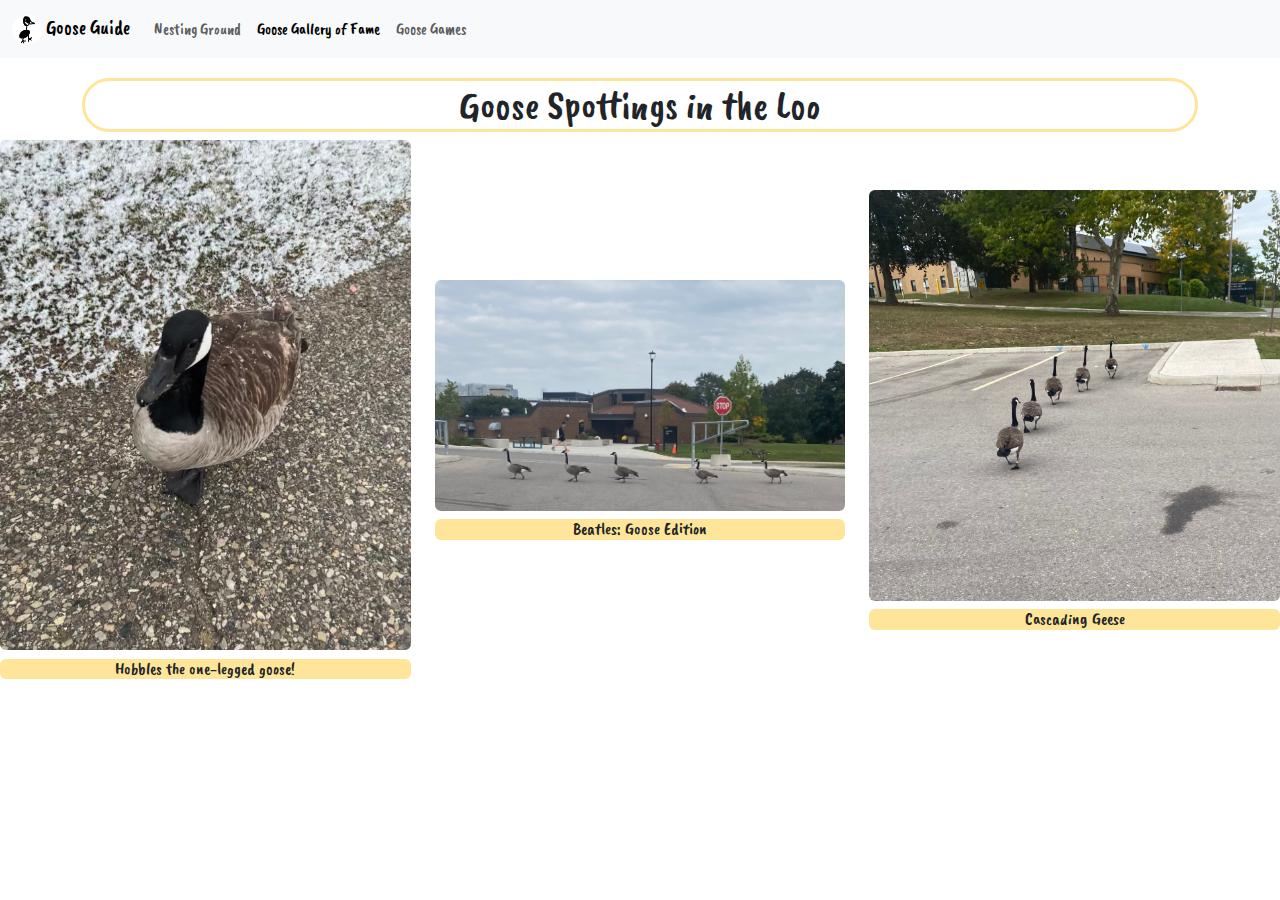
<file: about.html>
<!DOCTYPE html>
<html lang="en">
<head>
    <meta charset="UTF-8">
    <meta name="viewport" content="width=device-width, initial-scale=1.0">
    <title>Goose Games</title>
    <link rel="stylesheet" href="https://cdn.jsdelivr.net/npm/bootstrap@5.3.3/dist/css/bootstrap.min.css">
    <link rel="preconnect" href="https://fonts.googleapis.com">
    <link rel="preconnect" href="https://fonts.gstatic.com" crossorigin>
    <link href="https://fonts.googleapis.com/css2?family=Caveat+Brush&display=swap" rel="stylesheet">
    <link rel="stylesheet" href="about.css">
</head>
<body>
    <nav class="navbar sticky-top navbar-expand-lg bg-body-tertiary">
        <div class="container-fluid">
            <a class="navbar-brand" href="#">
                <img src="images/IMG_0214.jpg" alt="Logo" width="30" height="30" class="d-inline-block align-text-top rounded-circle">
                Goose Guide
              </a>
          <button class="navbar-toggler" type="button" data-bs-toggle="collapse" data-bs-target="#navbarNavAltMarkup" aria-controls="navbarNavAltMarkup" aria-expanded="false" aria-label="Toggle navigation">
            <span class="navbar-toggler-icon"></span>
          </button>
          <div class="collapse navbar-collapse" id="navbarNavAltMarkup">
            <div class="navbar-nav">
                <a class="nav-link" href="index.html">Nesting Ground</a>
                <a class="nav-link active" aria-current="page" href="#">Goose Gallery of Fame</a>
                <a class="nav-link" href="games.html">Goose Games</a>
            </div>
          </div>
        </div>
    </nav>
    <main>
        <div class="container">
            <h1>Goose Spottings in the Loo</h1>
        </div>
        <div class="row align-items-center">
            <div class="col-md-4 mb-4">
                <img class ="rounded img-fluid " src="images/IMG_4025.jpg" alt="Goose">
                <h2 class="caption rounded">Hobbles the one-legged goose!</h2>
            </div>
            <div class="col-md-4 mb-4">
                <img class ="rounded img-fluid " src="images/IMG_4689.jpg" alt="Goose">
                <h2 class="caption rounded">Beatles: Goose Edition</h2>
            </div>
            <div class="col-md-4 mb-4">
                <img class ="rounded img-fluid " src="images/IMG_4690.jpg" alt="Goose">
                <h2 class="caption rounded">Cascading Geese</h2>
            </div>
        </div>
    </main>
    <script src="https://cdn.jsdelivr.net/npm/@popperjs/core@2.11.8/dist/umd/popper.min.js" integrity="sha384-I7E8VVD/ismYTF4hNIPjVp/Zjvgyol6VFvRkX/vR+Vc4jQkC+hVqc2pM8ODewa9r" crossorigin="anonymous"></script>
    <script src="https://cdn.jsdelivr.net/npm/bootstrap@5.3.3/dist/js/bootstrap.min.js" integrity="sha384-0pUGZvbkm6XF6gxjEnlmuGrJXVbNuzT9qBBavbLwCsOGabYfZo0T0to5eqruptLy" crossorigin="anonymous"></script>
</body>
</html>
</file>
<file: about.css>
body {
    font-family: "Caveat Brush", cursive;
    font-weight: 400;
    font-style: normal;
    text-align: center;
}


h1 {
    border: solid #fee59a;
    border-radius: 1em;
    margin-top: 20px;
}

h2 {
    font-size: 17px;
}

.caption {
    margin-top: 0.5em;
    background-color: #fee59a;
}
</file>
